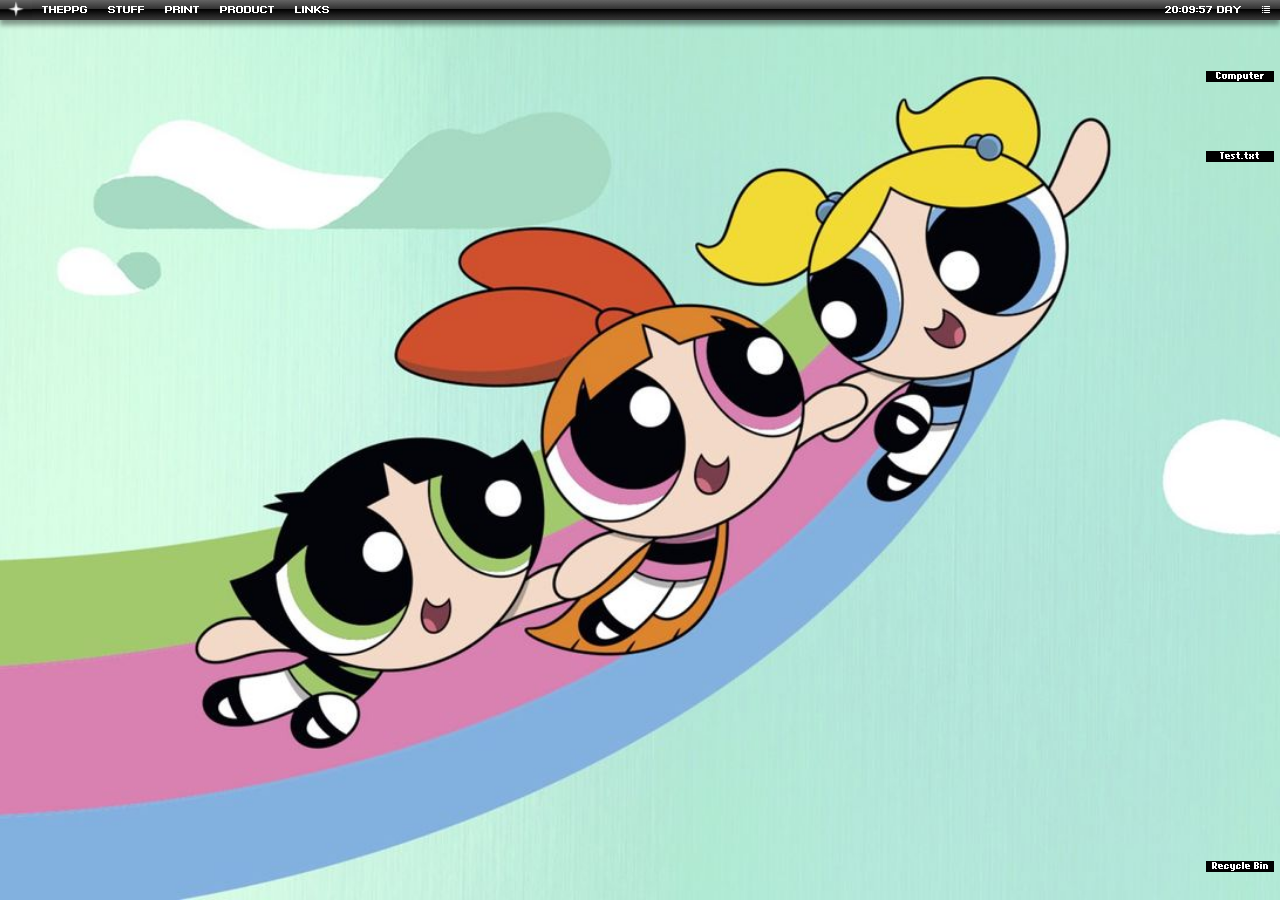
<file: index.html>
<!DOCTYPE html>
<html lang="en">

<head>
    <meta charset="UTF-8">
    <meta http-equiv="X-UA-Compatible" content="IE=edge">
    <title>Document</title>
    <link rel="stylesheet" href="dist/css/winbox.min.css" />
    <!-- <link rel="stylesheet" href="dist/css/themes/modern.min.css"> -->
    <link type="text/css" href="css/bootstrap.min.css" rel="stylesheet" />
    <link rel="stylesheet" href="system/system.css">
    <link rel="stylesheet" href="style.css">
    <script src="js/jquery-1.12.4.min.js" type="text/javascript"></script>
    <script src="js/jquery-ui-1.12.1/jquery-ui.min.js" type="text/javascript"></script>
    <script src="dist/js/winbox.min.js"></script>
    <script src="js/bootstrap.min.js" type="text/javascript"></script>


    <!-- https://medium.com/@mhdnauvalazhar/preloader-animasi-loading-pada-saat-memuat-halaman-website-35fd3b7c4440 -->
</head>

<body>
    <div class="screen-env">
        <div class="os-menubar" id="MenuBarItems">

        </div>
        <div id="desktop-screen">
            <div id="computer" class="computer icon" data-label="Computer"></div>
            <div id="test-file" class="test-file icon" data-label="Test.txt"></div>
            <div id="trash" class="trash-empty icon" data-label="Recycle Bin"></div>
        </div>
    </div>
    <div id="backstore" style="display: none">
        <div id="win_about">
            <h1>Lorem Ipsum</h1>
            <p>Lorem ipsum [...]</p>
            <p>Duis autem vel [...]</p>
            <p>Ut wisi enim [...]</p> Lorem ipsum dolor sit amet, consectetur adipiscing elit. Duis semper euismod risus quis fermentum. Donec eu arcu ut purus pulvinar tristique a vel felis. Aenean dictum pretium ex, sit amet ultricies arcu luctus vitae.
            Fusce mollis sed nisi eu aliquet. Nulla nec ultricies ante. Phasellus vehicula auctor tortor et dapibus. Proin sodales mi et laoreet rhoncus. Nunc leo lectus, molestie nec condimentum a, lobortis hendrerit leo. Phasellus at lorem tristique,
            cursus urna tristique, ultricies nunc. Quisque vulputate massa nunc, non lobortis nisl mollis id. Nulla tristique nunc in velit ultrices, vel dignissim dui posuere. Aenean venenatis pharetra massa, a cursus sem tempus eu. Curabitur tempor
            massa eu leo dignissim scelerisque. Pellentesque habitant morbi tristique senectus et netus et malesuada fames ac turpis egestas. Praesent at risus tempus, lacinia velit at, tempor arcu. Praesent iaculis id libero vel euismod. Aliquam erat
            volutpat. Etiam viverra vulputate ex vitae faucibus. Morbi finibus, diam a luctus imperdiet, dui massa scelerisque ante, vel auctor lorem ante ut lacus. Integer lobortis ipsum magna, non luctus diam pharetra ut. Sed ut vulputate lorem, quis
            euismod dolor. Quisque faucibus tempor tellus, eu pharetra turpis laoreet non. Ut a tincidunt eros. Mauris vitae vestibulum erat, vel imperdiet enim. Aenean suscipit ultricies erat eu vulputate. In vel euismod sem, eget vestibulum ligula.
            Aliquam aliquam a dui non hendrerit. Praesent vitae nisi eget nisi ultrices suscipit. Sed varius tincidunt metus, at efficitur est ultrices sed. Vivamus at lectus sed tellus convallis tincidunt. Nam in est ac urna lobortis suscipit. Integer
            augue lorem, mollis a neque eu, lobortis tempor augue. Maecenas risus sem, tincidunt non pharetra non, sollicitudin id ante. Fusce id sapien in tellus accumsan interdum vestibulum ut augue. Ut luctus vestibulum magna malesuada euismod. Nam
            facilisis purus purus, vitae dignissim odio fringilla a. Mauris sollicitudin hendrerit lectus nec fringilla. Donec vestibulum enim ex. Suspendisse potenti. Phasellus euismod molestie ligula eget interdum. Maecenas quam nulla, congue id arcu
            eget, congue efficitur lectus. Quisque orci lectus, vulputate quis velit vitae, eleifend dapibus orci. Sed sed tristique neque, sit amet porta enim. Donec pulvinar lacus urna, vel cursus nibh auctor ac. Quisque egestas lorem vitae pulvinar
            lobortis. Aenean egestas risus nec elit aliquet, sit amet scelerisque sem convallis. Aliquam non fringilla purus. Orci varius natoque penatibus et magnis dis parturient montes, nascetur ridiculus mus. Suspendisse enim ipsum, vehicula sed blandit
            a, ullamcorper sit amet magna. Suspendisse congue accumsan ornare. Aliquam elit lorem, consectetur eget tellus laoreet, accumsan placerat erat. Nulla tempus lorem id justo mollis placerat. Praesent varius ligula imperdiet eros vestibulum volutpat.
            Nunc tristique magna nec tortor blandit lacinia. Praesent fringilla mollis nisi nec commodo. Class aptent taciti sociosqu ad litora torquent per conubia nostra, per inceptos himenaeos. Phasellus tempor est at est commodo, sit amet vehicula
            tellus ultrices. Proin lobortis posuere justo, nec iaculis erat rutrum ut. Pellentesque vestibulum ligula ipsum. Etiam blandit ornare libero vel varius.

        </div>

        <div id="win_help">
            <ol>
                <li>Double click to open the desktop icons</li>
                <li>Drag icons</li>
                <li>Menus at the top have system information, applications and featured work</li>
                <li>Drag and pick up the Blossom, Bubbles, or Buttercup</li>
                <li>Double click Powerpuf Girls for "release"</li>
            </ol> Don't be afraid to click around! </div>
        <div id="win_credits" style="padding:2px">
            <p><a href="https://nextapps-de.github.io/winbox/">Winbox.js</a></p>
            <p><a href="https://www.script-tutorials.com/click-action-css3-dropdown-menu-with-jquery/">Menu Bar</a></p>
            <p><a href="https://jquery.com/">jQuery</a></p>
            <p><a href="https://ruffle.rs/">Ruffle</a></p>
        </div>
    </div>
    <script src="desktop.js"></script>
    <script type="text/javascript" src="system.js"></script>
    <script>
    </script>
</body>

</html>
</file>
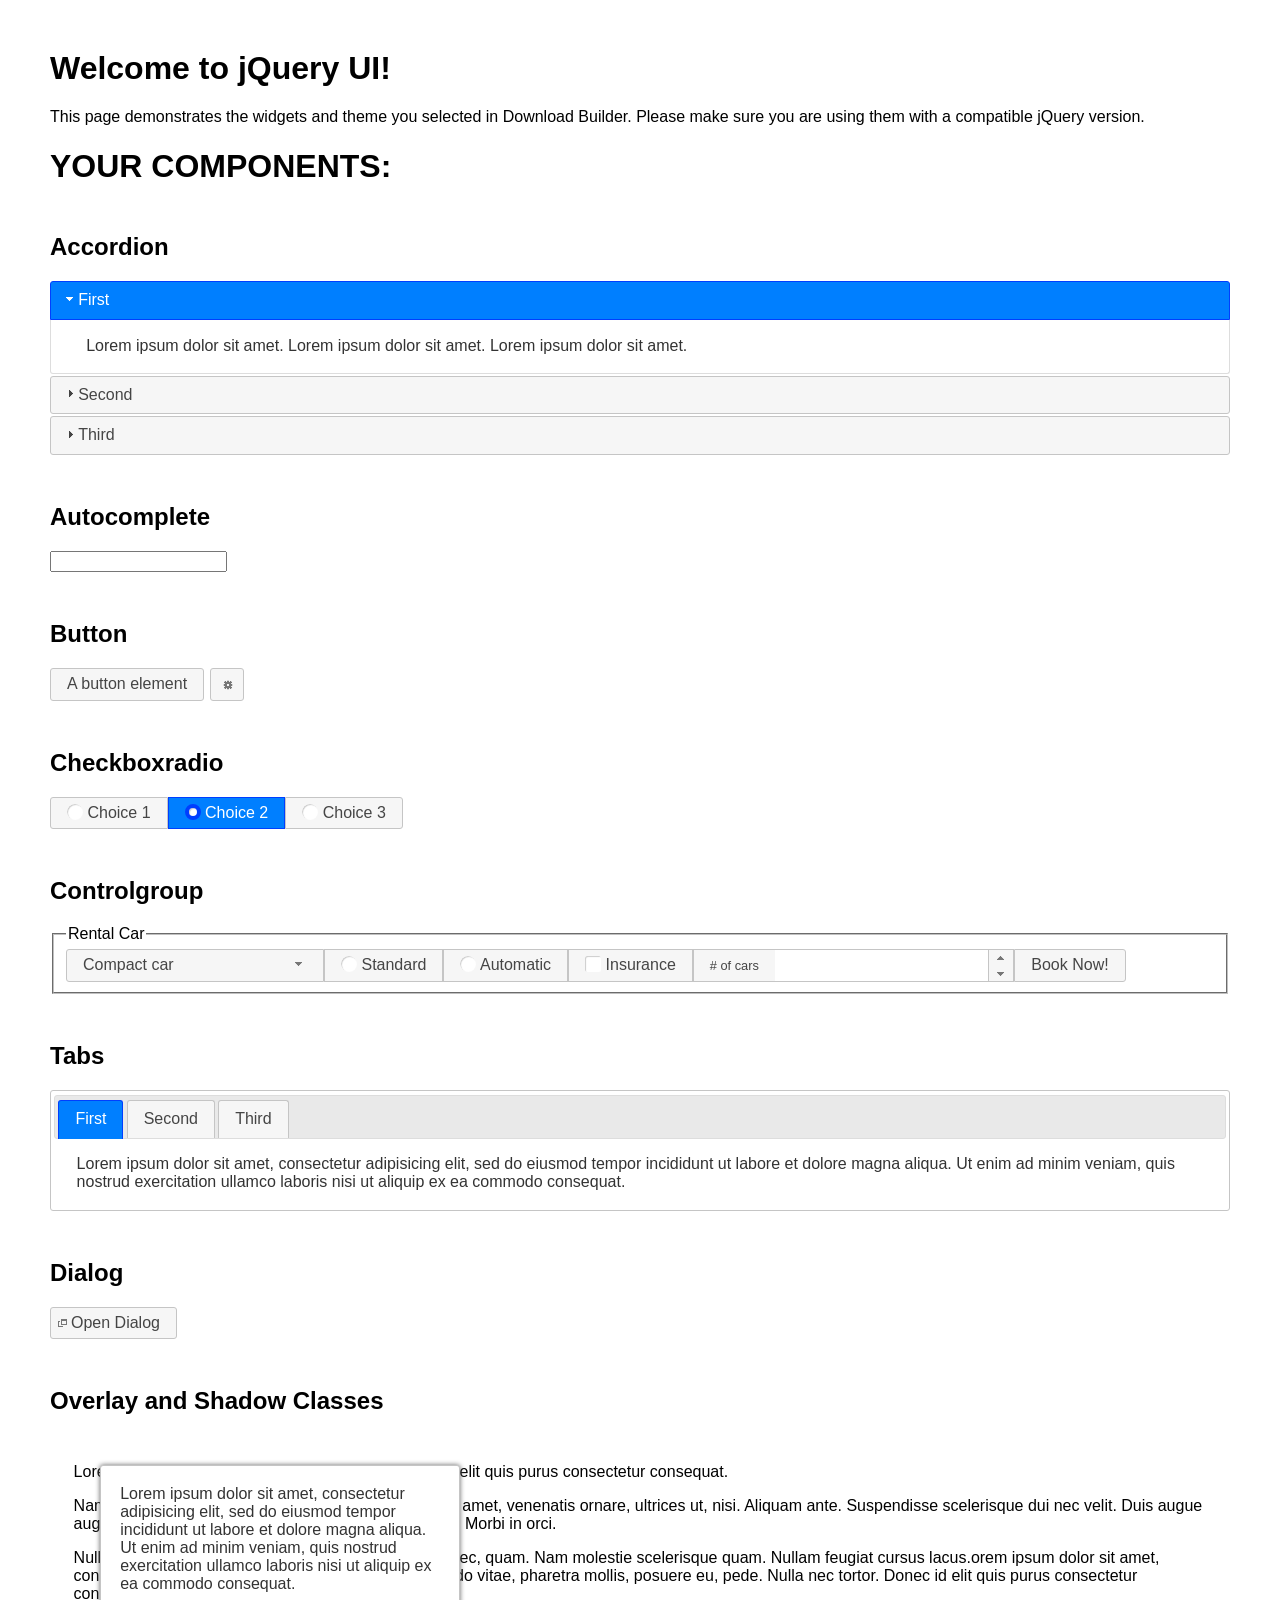
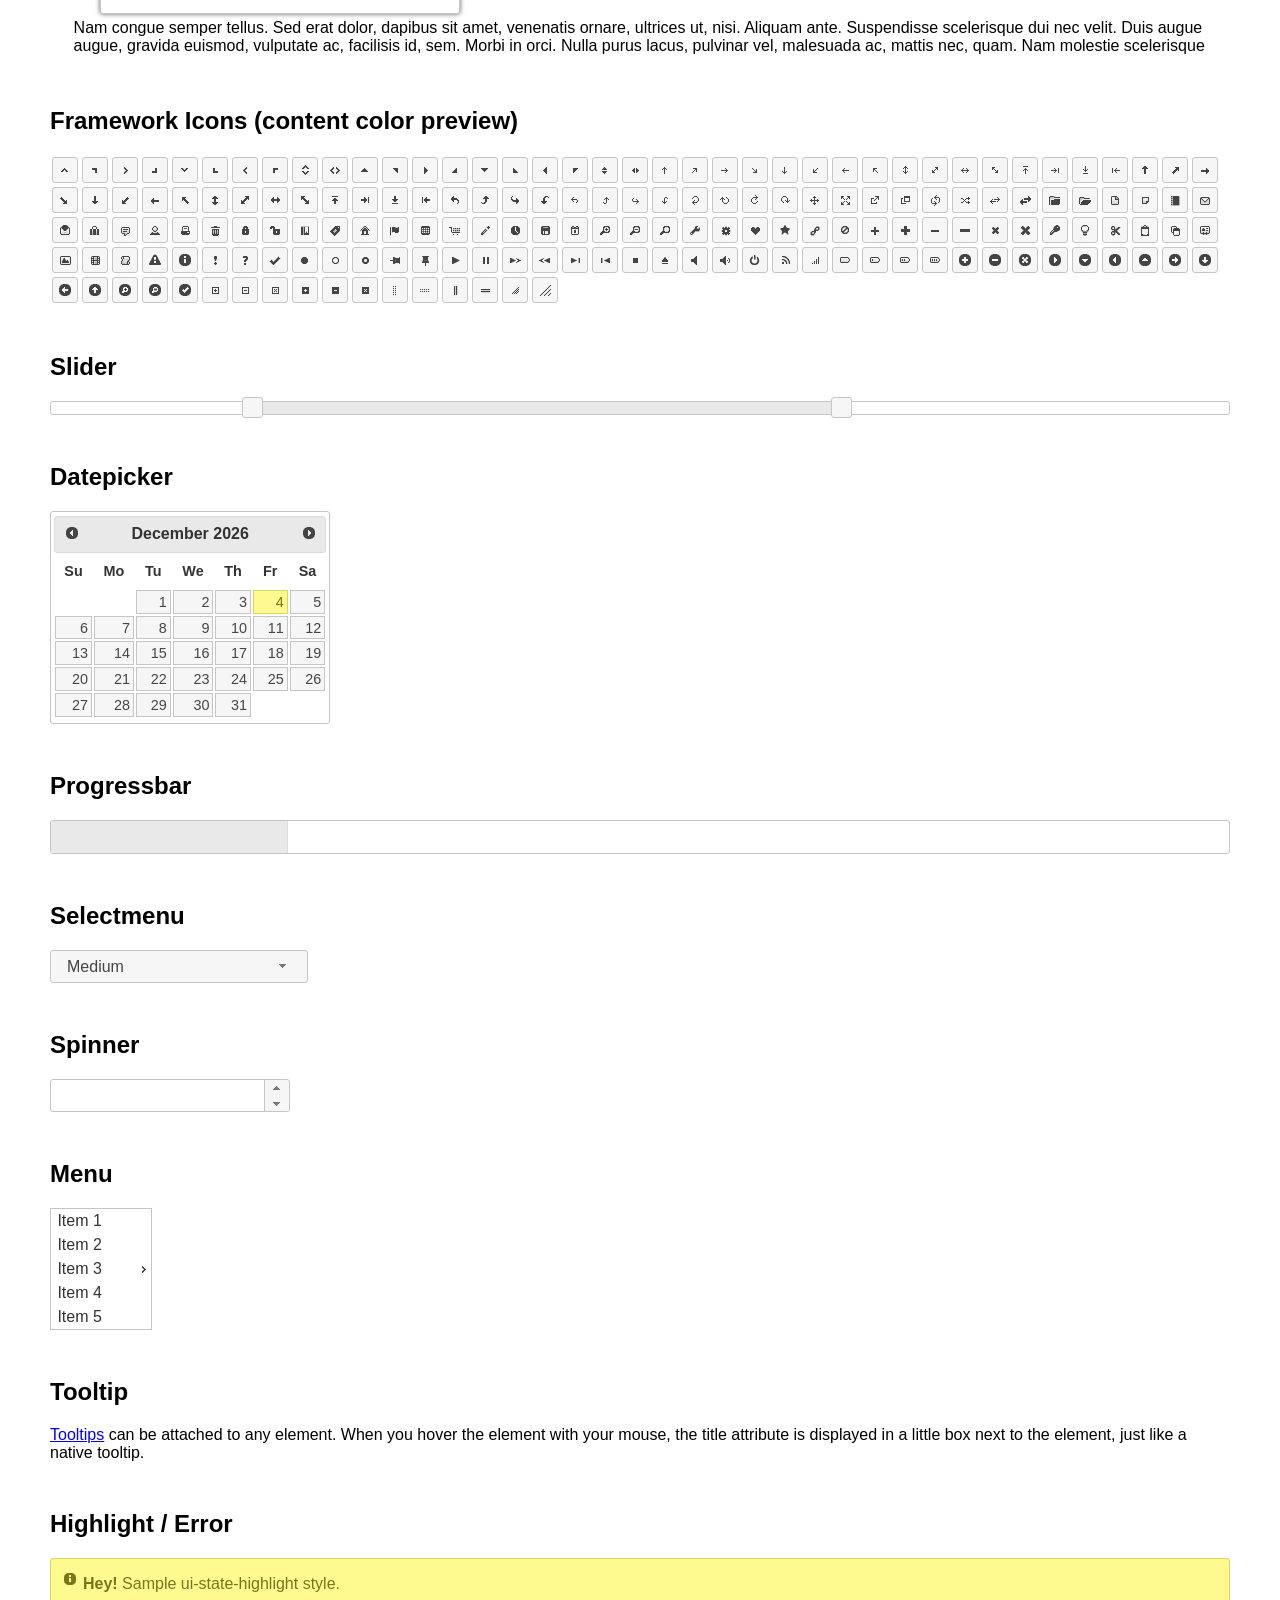
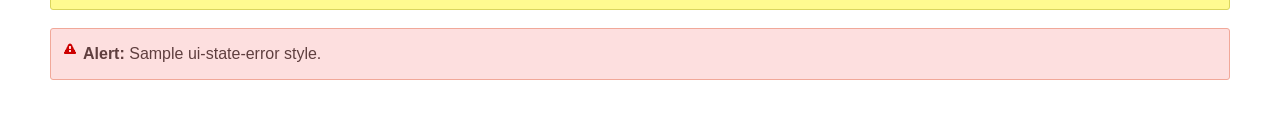
<file: js/jquery-ui-1.12.1/index.html>
<!doctype html>
<html lang="us">
<head>
	<meta charset="utf-8">
	<title>jQuery UI Example Page</title>
	<link href="jquery-ui.css" rel="stylesheet">
	<style>
	body{
		font-family: "Trebuchet MS", sans-serif;
		margin: 50px;
	}
	.demoHeaders {
		margin-top: 2em;
	}
	#dialog-link {
		padding: .4em 1em .4em 20px;
		text-decoration: none;
		position: relative;
	}
	#dialog-link span.ui-icon {
		margin: 0 5px 0 0;
		position: absolute;
		left: .2em;
		top: 50%;
		margin-top: -8px;
	}
	#icons {
		margin: 0;
		padding: 0;
	}
	#icons li {
		margin: 2px;
		position: relative;
		padding: 4px 0;
		cursor: pointer;
		float: left;
		list-style: none;
	}
	#icons span.ui-icon {
		float: left;
		margin: 0 4px;
	}
	.fakewindowcontain .ui-widget-overlay {
		position: absolute;
	}
	select {
		width: 200px;
	}
	</style>
</head>
<body>

<h1>Welcome to jQuery UI!</h1>

<div class="ui-widget">
	<p>This page demonstrates the widgets and theme you selected in Download Builder. Please make sure you are using them with a compatible jQuery version.</p>
</div>

<h1>YOUR COMPONENTS:</h1>


<!-- Accordion -->
<h2 class="demoHeaders">Accordion</h2>
<div id="accordion">
	<h3>First</h3>
	<div>Lorem ipsum dolor sit amet. Lorem ipsum dolor sit amet. Lorem ipsum dolor sit amet.</div>
	<h3>Second</h3>
	<div>Phasellus mattis tincidunt nibh.</div>
	<h3>Third</h3>
	<div>Nam dui erat, auctor a, dignissim quis.</div>
</div>



<!-- Autocomplete -->
<h2 class="demoHeaders">Autocomplete</h2>
<div>
	<input id="autocomplete" title="type &quot;a&quot;">
</div>



<!-- Button -->
<h2 class="demoHeaders">Button</h2>
<button id="button">A button element</button>
<button id="button-icon">An icon-only button</button>



<!-- Checkboxradio -->
<h2 class="demoHeaders">Checkboxradio</h2>
<form style="margin-top: 1em;">
	<div id="radioset">
		<input type="radio" id="radio1" name="radio"><label for="radio1">Choice 1</label>
		<input type="radio" id="radio2" name="radio" checked="checked"><label for="radio2">Choice 2</label>
		<input type="radio" id="radio3" name="radio"><label for="radio3">Choice 3</label>
	</div>
</form>



<!-- Controlgroup -->
<h2 class="demoHeaders">Controlgroup</h2>
<fieldset>
	<legend>Rental Car</legend>
	<div id="controlgroup">
		<select id="car-type">
			<option>Compact car</option>
			<option>Midsize car</option>
			<option>Full size car</option>
			<option>SUV</option>
			<option>Luxury</option>
			<option>Truck</option>
			<option>Van</option>
		</select>
		<label for="transmission-standard">Standard</label>
		<input type="radio" name="transmission" id="transmission-standard">
		<label for="transmission-automatic">Automatic</label>
		<input type="radio" name="transmission" id="transmission-automatic">
		<label for="insurance">Insurance</label>
		<input type="checkbox" name="insurance" id="insurance">
		<label for="horizontal-spinner" class="ui-controlgroup-label"># of cars</label>
		<input id="horizontal-spinner" class="ui-spinner-input">
		<button>Book Now!</button>
	</div>
</fieldset>



<!-- Tabs -->
<h2 class="demoHeaders">Tabs</h2>
<div id="tabs">
	<ul>
		<li><a href="#tabs-1">First</a></li>
		<li><a href="#tabs-2">Second</a></li>
		<li><a href="#tabs-3">Third</a></li>
	</ul>
	<div id="tabs-1">Lorem ipsum dolor sit amet, consectetur adipisicing elit, sed do eiusmod tempor incididunt ut labore et dolore magna aliqua. Ut enim ad minim veniam, quis nostrud exercitation ullamco laboris nisi ut aliquip ex ea commodo consequat.</div>
	<div id="tabs-2">Phasellus mattis tincidunt nibh. Cras orci urna, blandit id, pretium vel, aliquet ornare, felis. Maecenas scelerisque sem non nisl. Fusce sed lorem in enim dictum bibendum.</div>
	<div id="tabs-3">Nam dui erat, auctor a, dignissim quis, sollicitudin eu, felis. Pellentesque nisi urna, interdum eget, sagittis et, consequat vestibulum, lacus. Mauris porttitor ullamcorper augue.</div>
</div>



<h2 class="demoHeaders">Dialog</h2>
<p>
	<button id="dialog-link" class="ui-button ui-corner-all ui-widget">
		<span class="ui-icon ui-icon-newwin"></span>Open Dialog
	</button>
</p>

<h2 class="demoHeaders">Overlay and Shadow Classes</h2>
<div style="position: relative; width: 96%; height: 200px; padding:1% 2%; overflow:hidden;" class="fakewindowcontain">
	<p>Lorem ipsum dolor sit amet,  Nulla nec tortor. Donec id elit quis purus consectetur consequat. </p><p>Nam congue semper tellus. Sed erat dolor, dapibus sit amet, venenatis ornare, ultrices ut, nisi. Aliquam ante. Suspendisse scelerisque dui nec velit. Duis augue augue, gravida euismod, vulputate ac, facilisis id, sem. Morbi in orci. </p><p>Nulla purus lacus, pulvinar vel, malesuada ac, mattis nec, quam. Nam molestie scelerisque quam. Nullam feugiat cursus lacus.orem ipsum dolor sit amet, consectetur adipiscing elit. Donec libero risus, commodo vitae, pharetra mollis, posuere eu, pede. Nulla nec tortor. Donec id elit quis purus consectetur consequat. </p><p>Nam congue semper tellus. Sed erat dolor, dapibus sit amet, venenatis ornare, ultrices ut, nisi. Aliquam ante. Suspendisse scelerisque dui nec velit. Duis augue augue, gravida euismod, vulputate ac, facilisis id, sem. Morbi in orci. Nulla purus lacus, pulvinar vel, malesuada ac, mattis nec, quam. Nam molestie scelerisque quam. </p><p>Nullam feugiat cursus lacus.orem ipsum dolor sit amet, consectetur adipiscing elit. Donec libero risus, commodo vitae, pharetra mollis, posuere eu, pede. Nulla nec tortor. Donec id elit quis purus consectetur consequat. Nam congue semper tellus. Sed erat dolor, dapibus sit amet, venenatis ornare, ultrices ut, nisi. Aliquam ante. </p><p>Suspendisse scelerisque dui nec velit. Duis augue augue, gravida euismod, vulputate ac, facilisis id, sem. Morbi in orci. Nulla purus lacus, pulvinar vel, malesuada ac, mattis nec, quam. Nam molestie scelerisque quam. Nullam feugiat cursus lacus.orem ipsum dolor sit amet, consectetur adipiscing elit. Donec libero risus, commodo vitae, pharetra mollis, posuere eu, pede. Nulla nec tortor. Donec id elit quis purus consectetur consequat. Nam congue semper tellus. Sed erat dolor, dapibus sit amet, venenatis ornare, ultrices ut, nisi. </p>

	<!-- ui-dialog -->
	<div class="ui-widget-overlay ui-front"></div>
	<div style="position: absolute; width: 320px; left: 50px; top: 30px; padding: 1.2em" class="ui-widget ui-front ui-widget-content ui-corner-all ui-widget-shadow">
		Lorem ipsum dolor sit amet, consectetur adipisicing elit, sed do eiusmod tempor incididunt ut labore et dolore magna aliqua. Ut enim ad minim veniam, quis nostrud exercitation ullamco laboris nisi ut aliquip ex ea commodo consequat.
	</div>

</div>

<!-- ui-dialog -->
<div id="dialog" title="Dialog Title">
	<p>Lorem ipsum dolor sit amet, consectetur adipisicing elit, sed do eiusmod tempor incididunt ut labore et dolore magna aliqua. Ut enim ad minim veniam, quis nostrud exercitation ullamco laboris nisi ut aliquip ex ea commodo consequat.</p>
</div>



<h2 class="demoHeaders">Framework Icons (content color preview)</h2>
<ul id="icons" class="ui-widget ui-helper-clearfix">
	<li class="ui-state-default ui-corner-all" title=".ui-icon-caret-1-n"><span class="ui-icon ui-icon-caret-1-n"></span></li>
	<li class="ui-state-default ui-corner-all" title=".ui-icon-caret-1-ne"><span class="ui-icon ui-icon-caret-1-ne"></span></li>
	<li class="ui-state-default ui-corner-all" title=".ui-icon-caret-1-e"><span class="ui-icon ui-icon-caret-1-e"></span></li>
	<li class="ui-state-default ui-corner-all" title=".ui-icon-caret-1-se"><span class="ui-icon ui-icon-caret-1-se"></span></li>
	<li class="ui-state-default ui-corner-all" title=".ui-icon-caret-1-s"><span class="ui-icon ui-icon-caret-1-s"></span></li>
	<li class="ui-state-default ui-corner-all" title=".ui-icon-caret-1-sw"><span class="ui-icon ui-icon-caret-1-sw"></span></li>
	<li class="ui-state-default ui-corner-all" title=".ui-icon-caret-1-w"><span class="ui-icon ui-icon-caret-1-w"></span></li>
	<li class="ui-state-default ui-corner-all" title=".ui-icon-caret-1-nw"><span class="ui-icon ui-icon-caret-1-nw"></span></li>
	<li class="ui-state-default ui-corner-all" title=".ui-icon-caret-2-n-s"><span class="ui-icon ui-icon-caret-2-n-s"></span></li>
	<li class="ui-state-default ui-corner-all" title=".ui-icon-caret-2-e-w"><span class="ui-icon ui-icon-caret-2-e-w"></span></li>
	<li class="ui-state-default ui-corner-all" title=".ui-icon-triangle-1-n"><span class="ui-icon ui-icon-triangle-1-n"></span></li>
	<li class="ui-state-default ui-corner-all" title=".ui-icon-triangle-1-ne"><span class="ui-icon ui-icon-triangle-1-ne"></span></li>
	<li class="ui-state-default ui-corner-all" title=".ui-icon-triangle-1-e"><span class="ui-icon ui-icon-triangle-1-e"></span></li>
	<li class="ui-state-default ui-corner-all" title=".ui-icon-triangle-1-se"><span class="ui-icon ui-icon-triangle-1-se"></span></li>
	<li class="ui-state-default ui-corner-all" title=".ui-icon-triangle-1-s"><span class="ui-icon ui-icon-triangle-1-s"></span></li>
	<li class="ui-state-default ui-corner-all" title=".ui-icon-triangle-1-sw"><span class="ui-icon ui-icon-triangle-1-sw"></span></li>
	<li class="ui-state-default ui-corner-all" title=".ui-icon-triangle-1-w"><span class="ui-icon ui-icon-triangle-1-w"></span></li>
	<li class="ui-state-default ui-corner-all" title=".ui-icon-triangle-1-nw"><span class="ui-icon ui-icon-triangle-1-nw"></span></li>
	<li class="ui-state-default ui-corner-all" title=".ui-icon-triangle-2-n-s"><span class="ui-icon ui-icon-triangle-2-n-s"></span></li>
	<li class="ui-state-default ui-corner-all" title=".ui-icon-triangle-2-e-w"><span class="ui-icon ui-icon-triangle-2-e-w"></span></li>
	<li class="ui-state-default ui-corner-all" title=".ui-icon-arrow-1-n"><span class="ui-icon ui-icon-arrow-1-n"></span></li>
	<li class="ui-state-default ui-corner-all" title=".ui-icon-arrow-1-ne"><span class="ui-icon ui-icon-arrow-1-ne"></span></li>
	<li class="ui-state-default ui-corner-all" title=".ui-icon-arrow-1-e"><span class="ui-icon ui-icon-arrow-1-e"></span></li>
	<li class="ui-state-default ui-corner-all" title=".ui-icon-arrow-1-se"><span class="ui-icon ui-icon-arrow-1-se"></span></li>
	<li class="ui-state-default ui-corner-all" title=".ui-icon-arrow-1-s"><span class="ui-icon ui-icon-arrow-1-s"></span></li>
	<li class="ui-state-default ui-corner-all" title=".ui-icon-arrow-1-sw"><span class="ui-icon ui-icon-arrow-1-sw"></span></li>
	<li class="ui-state-default ui-corner-all" title=".ui-icon-arrow-1-w"><span class="ui-icon ui-icon-arrow-1-w"></span></li>
	<li class="ui-state-default ui-corner-all" title=".ui-icon-arrow-1-nw"><span class="ui-icon ui-icon-arrow-1-nw"></span></li>
	<li class="ui-state-default ui-corner-all" title=".ui-icon-arrow-2-n-s"><span class="ui-icon ui-icon-arrow-2-n-s"></span></li>
	<li class="ui-state-default ui-corner-all" title=".ui-icon-arrow-2-ne-sw"><span class="ui-icon ui-icon-arrow-2-ne-sw"></span></li>
	<li class="ui-state-default ui-corner-all" title=".ui-icon-arrow-2-e-w"><span class="ui-icon ui-icon-arrow-2-e-w"></span></li>
	<li class="ui-state-default ui-corner-all" title=".ui-icon-arrow-2-se-nw"><span class="ui-icon ui-icon-arrow-2-se-nw"></span></li>
	<li class="ui-state-default ui-corner-all" title=".ui-icon-arrowstop-1-n"><span class="ui-icon ui-icon-arrowstop-1-n"></span></li>
	<li class="ui-state-default ui-corner-all" title=".ui-icon-arrowstop-1-e"><span class="ui-icon ui-icon-arrowstop-1-e"></span></li>
	<li class="ui-state-default ui-corner-all" title=".ui-icon-arrowstop-1-s"><span class="ui-icon ui-icon-arrowstop-1-s"></span></li>
	<li class="ui-state-default ui-corner-all" title=".ui-icon-arrowstop-1-w"><span class="ui-icon ui-icon-arrowstop-1-w"></span></li>
	<li class="ui-state-default ui-corner-all" title=".ui-icon-arrowthick-1-n"><span class="ui-icon ui-icon-arrowthick-1-n"></span></li>
	<li class="ui-state-default ui-corner-all" title=".ui-icon-arrowthick-1-ne"><span class="ui-icon ui-icon-arrowthick-1-ne"></span></li>
	<li class="ui-state-default ui-corner-all" title=".ui-icon-arrowthick-1-e"><span class="ui-icon ui-icon-arrowthick-1-e"></span></li>
	<li class="ui-state-default ui-corner-all" title=".ui-icon-arrowthick-1-se"><span class="ui-icon ui-icon-arrowthick-1-se"></span></li>
	<li class="ui-state-default ui-corner-all" title=".ui-icon-arrowthick-1-s"><span class="ui-icon ui-icon-arrowthick-1-s"></span></li>
	<li class="ui-state-default ui-corner-all" title=".ui-icon-arrowthick-1-sw"><span class="ui-icon ui-icon-arrowthick-1-sw"></span></li>
	<li class="ui-state-default ui-corner-all" title=".ui-icon-arrowthick-1-w"><span class="ui-icon ui-icon-arrowthick-1-w"></span></li>
	<li class="ui-state-default ui-corner-all" title=".ui-icon-arrowthick-1-nw"><span class="ui-icon ui-icon-arrowthick-1-nw"></span></li>
	<li class="ui-state-default ui-corner-all" title=".ui-icon-arrowthick-2-n-s"><span class="ui-icon ui-icon-arrowthick-2-n-s"></span></li>
	<li class="ui-state-default ui-corner-all" title=".ui-icon-arrowthick-2-ne-sw"><span class="ui-icon ui-icon-arrowthick-2-ne-sw"></span></li>
	<li class="ui-state-default ui-corner-all" title=".ui-icon-arrowthick-2-e-w"><span class="ui-icon ui-icon-arrowthick-2-e-w"></span></li>
	<li class="ui-state-default ui-corner-all" title=".ui-icon-arrowthick-2-se-nw"><span class="ui-icon ui-icon-arrowthick-2-se-nw"></span></li>
	<li class="ui-state-default ui-corner-all" title=".ui-icon-arrowthickstop-1-n"><span class="ui-icon ui-icon-arrowthickstop-1-n"></span></li>
	<li class="ui-state-default ui-corner-all" title=".ui-icon-arrowthickstop-1-e"><span class="ui-icon ui-icon-arrowthickstop-1-e"></span></li>
	<li class="ui-state-default ui-corner-all" title=".ui-icon-arrowthickstop-1-s"><span class="ui-icon ui-icon-arrowthickstop-1-s"></span></li>
	<li class="ui-state-default ui-corner-all" title=".ui-icon-arrowthickstop-1-w"><span class="ui-icon ui-icon-arrowthickstop-1-w"></span></li>
	<li class="ui-state-default ui-corner-all" title=".ui-icon-arrowreturnthick-1-w"><span class="ui-icon ui-icon-arrowreturnthick-1-w"></span></li>
	<li class="ui-state-default ui-corner-all" title=".ui-icon-arrowreturnthick-1-n"><span class="ui-icon ui-icon-arrowreturnthick-1-n"></span></li>
	<li class="ui-state-default ui-corner-all" title=".ui-icon-arrowreturnthick-1-e"><span class="ui-icon ui-icon-arrowreturnthick-1-e"></span></li>
	<li class="ui-state-default ui-corner-all" title=".ui-icon-arrowreturnthick-1-s"><span class="ui-icon ui-icon-arrowreturnthick-1-s"></span></li>
	<li class="ui-state-default ui-corner-all" title=".ui-icon-arrowreturn-1-w"><span class="ui-icon ui-icon-arrowreturn-1-w"></span></li>
	<li class="ui-state-default ui-corner-all" title=".ui-icon-arrowreturn-1-n"><span class="ui-icon ui-icon-arrowreturn-1-n"></span></li>
	<li class="ui-state-default ui-corner-all" title=".ui-icon-arrowreturn-1-e"><span class="ui-icon ui-icon-arrowreturn-1-e"></span></li>
	<li class="ui-state-default ui-corner-all" title=".ui-icon-arrowreturn-1-s"><span class="ui-icon ui-icon-arrowreturn-1-s"></span></li>
	<li class="ui-state-default ui-corner-all" title=".ui-icon-arrowrefresh-1-w"><span class="ui-icon ui-icon-arrowrefresh-1-w"></span></li>
	<li class="ui-state-default ui-corner-all" title=".ui-icon-arrowrefresh-1-n"><span class="ui-icon ui-icon-arrowrefresh-1-n"></span></li>
	<li class="ui-state-default ui-corner-all" title=".ui-icon-arrowrefresh-1-e"><span class="ui-icon ui-icon-arrowrefresh-1-e"></span></li>
	<li class="ui-state-default ui-corner-all" title=".ui-icon-arrowrefresh-1-s"><span class="ui-icon ui-icon-arrowrefresh-1-s"></span></li>
	<li class="ui-state-default ui-corner-all" title=".ui-icon-arrow-4"><span class="ui-icon ui-icon-arrow-4"></span></li>
	<li class="ui-state-default ui-corner-all" title=".ui-icon-arrow-4-diag"><span class="ui-icon ui-icon-arrow-4-diag"></span></li>
	<li class="ui-state-default ui-corner-all" title=".ui-icon-extlink"><span class="ui-icon ui-icon-extlink"></span></li>
	<li class="ui-state-default ui-corner-all" title=".ui-icon-newwin"><span class="ui-icon ui-icon-newwin"></span></li>
	<li class="ui-state-default ui-corner-all" title=".ui-icon-refresh"><span class="ui-icon ui-icon-refresh"></span></li>
	<li class="ui-state-default ui-corner-all" title=".ui-icon-shuffle"><span class="ui-icon ui-icon-shuffle"></span></li>
	<li class="ui-state-default ui-corner-all" title=".ui-icon-transfer-e-w"><span class="ui-icon ui-icon-transfer-e-w"></span></li>
	<li class="ui-state-default ui-corner-all" title=".ui-icon-transferthick-e-w"><span class="ui-icon ui-icon-transferthick-e-w"></span></li>
	<li class="ui-state-default ui-corner-all" title=".ui-icon-folder-collapsed"><span class="ui-icon ui-icon-folder-collapsed"></span></li>
	<li class="ui-state-default ui-corner-all" title=".ui-icon-folder-open"><span class="ui-icon ui-icon-folder-open"></span></li>
	<li class="ui-state-default ui-corner-all" title=".ui-icon-document"><span class="ui-icon ui-icon-document"></span></li>
	<li class="ui-state-default ui-corner-all" title=".ui-icon-document-b"><span class="ui-icon ui-icon-document-b"></span></li>
	<li class="ui-state-default ui-corner-all" title=".ui-icon-note"><span class="ui-icon ui-icon-note"></span></li>
	<li class="ui-state-default ui-corner-all" title=".ui-icon-mail-closed"><span class="ui-icon ui-icon-mail-closed"></span></li>
	<li class="ui-state-default ui-corner-all" title=".ui-icon-mail-open"><span class="ui-icon ui-icon-mail-open"></span></li>
	<li class="ui-state-default ui-corner-all" title=".ui-icon-suitcase"><span class="ui-icon ui-icon-suitcase"></span></li>
	<li class="ui-state-default ui-corner-all" title=".ui-icon-comment"><span class="ui-icon ui-icon-comment"></span></li>
	<li class="ui-state-default ui-corner-all" title=".ui-icon-person"><span class="ui-icon ui-icon-person"></span></li>
	<li class="ui-state-default ui-corner-all" title=".ui-icon-print"><span class="ui-icon ui-icon-print"></span></li>
	<li class="ui-state-default ui-corner-all" title=".ui-icon-trash"><span class="ui-icon ui-icon-trash"></span></li>
	<li class="ui-state-default ui-corner-all" title=".ui-icon-locked"><span class="ui-icon ui-icon-locked"></span></li>
	<li class="ui-state-default ui-corner-all" title=".ui-icon-unlocked"><span class="ui-icon ui-icon-unlocked"></span></li>
	<li class="ui-state-default ui-corner-all" title=".ui-icon-bookmark"><span class="ui-icon ui-icon-bookmark"></span></li>
	<li class="ui-state-default ui-corner-all" title=".ui-icon-tag"><span class="ui-icon ui-icon-tag"></span></li>
	<li class="ui-state-default ui-corner-all" title=".ui-icon-home"><span class="ui-icon ui-icon-home"></span></li>
	<li class="ui-state-default ui-corner-all" title=".ui-icon-flag"><span class="ui-icon ui-icon-flag"></span></li>
	<li class="ui-state-default ui-corner-all" title=".ui-icon-calculator"><span class="ui-icon ui-icon-calculator"></span></li>
	<li class="ui-state-default ui-corner-all" title=".ui-icon-cart"><span class="ui-icon ui-icon-cart"></span></li>
	<li class="ui-state-default ui-corner-all" title=".ui-icon-pencil"><span class="ui-icon ui-icon-pencil"></span></li>
	<li class="ui-state-default ui-corner-all" title=".ui-icon-clock"><span class="ui-icon ui-icon-clock"></span></li>
	<li class="ui-state-default ui-corner-all" title=".ui-icon-disk"><span class="ui-icon ui-icon-disk"></span></li>
	<li class="ui-state-default ui-corner-all" title=".ui-icon-calendar"><span class="ui-icon ui-icon-calendar"></span></li>
	<li class="ui-state-default ui-corner-all" title=".ui-icon-zoomin"><span class="ui-icon ui-icon-zoomin"></span></li>
	<li class="ui-state-default ui-corner-all" title=".ui-icon-zoomout"><span class="ui-icon ui-icon-zoomout"></span></li>
	<li class="ui-state-default ui-corner-all" title=".ui-icon-search"><span class="ui-icon ui-icon-search"></span></li>
	<li class="ui-state-default ui-corner-all" title=".ui-icon-wrench"><span class="ui-icon ui-icon-wrench"></span></li>
	<li class="ui-state-default ui-corner-all" title=".ui-icon-gear"><span class="ui-icon ui-icon-gear"></span></li>
	<li class="ui-state-default ui-corner-all" title=".ui-icon-heart"><span class="ui-icon ui-icon-heart"></span></li>
	<li class="ui-state-default ui-corner-all" title=".ui-icon-star"><span class="ui-icon ui-icon-star"></span></li>
	<li class="ui-state-default ui-corner-all" title=".ui-icon-link"><span class="ui-icon ui-icon-link"></span></li>
	<li class="ui-state-default ui-corner-all" title=".ui-icon-cancel"><span class="ui-icon ui-icon-cancel"></span></li>
	<li class="ui-state-default ui-corner-all" title=".ui-icon-plus"><span class="ui-icon ui-icon-plus"></span></li>
	<li class="ui-state-default ui-corner-all" title=".ui-icon-plusthick"><span class="ui-icon ui-icon-plusthick"></span></li>
	<li class="ui-state-default ui-corner-all" title=".ui-icon-minus"><span class="ui-icon ui-icon-minus"></span></li>
	<li class="ui-state-default ui-corner-all" title=".ui-icon-minusthick"><span class="ui-icon ui-icon-minusthick"></span></li>
	<li class="ui-state-default ui-corner-all" title=".ui-icon-close"><span class="ui-icon ui-icon-close"></span></li>
	<li class="ui-state-default ui-corner-all" title=".ui-icon-closethick"><span class="ui-icon ui-icon-closethick"></span></li>
	<li class="ui-state-default ui-corner-all" title=".ui-icon-key"><span class="ui-icon ui-icon-key"></span></li>
	<li class="ui-state-default ui-corner-all" title=".ui-icon-lightbulb"><span class="ui-icon ui-icon-lightbulb"></span></li>
	<li class="ui-state-default ui-corner-all" title=".ui-icon-scissors"><span class="ui-icon ui-icon-scissors"></span></li>
	<li class="ui-state-default ui-corner-all" title=".ui-icon-clipboard"><span class="ui-icon ui-icon-clipboard"></span></li>
	<li class="ui-state-default ui-corner-all" title=".ui-icon-copy"><span class="ui-icon ui-icon-copy"></span></li>
	<li class="ui-state-default ui-corner-all" title=".ui-icon-contact"><span class="ui-icon ui-icon-contact"></span></li>
	<li class="ui-state-default ui-corner-all" title=".ui-icon-image"><span class="ui-icon ui-icon-image"></span></li>
	<li class="ui-state-default ui-corner-all" title=".ui-icon-video"><span class="ui-icon ui-icon-video"></span></li>
	<li class="ui-state-default ui-corner-all" title=".ui-icon-script"><span class="ui-icon ui-icon-script"></span></li>
	<li class="ui-state-default ui-corner-all" title=".ui-icon-alert"><span class="ui-icon ui-icon-alert"></span></li>
	<li class="ui-state-default ui-corner-all" title=".ui-icon-info"><span class="ui-icon ui-icon-info"></span></li>
	<li class="ui-state-default ui-corner-all" title=".ui-icon-notice"><span class="ui-icon ui-icon-notice"></span></li>
	<li class="ui-state-default ui-corner-all" title=".ui-icon-help"><span class="ui-icon ui-icon-help"></span></li>
	<li class="ui-state-default ui-corner-all" title=".ui-icon-check"><span class="ui-icon ui-icon-check"></span></li>
	<li class="ui-state-default ui-corner-all" title=".ui-icon-bullet"><span class="ui-icon ui-icon-bullet"></span></li>
	<li class="ui-state-default ui-corner-all" title=".ui-icon-radio-off"><span class="ui-icon ui-icon-radio-off"></span></li>
	<li class="ui-state-default ui-corner-all" title=".ui-icon-radio-on"><span class="ui-icon ui-icon-radio-on"></span></li>
	<li class="ui-state-default ui-corner-all" title=".ui-icon-pin-w"><span class="ui-icon ui-icon-pin-w"></span></li>
	<li class="ui-state-default ui-corner-all" title=".ui-icon-pin-s"><span class="ui-icon ui-icon-pin-s"></span></li>
	<li class="ui-state-default ui-corner-all" title=".ui-icon-play"><span class="ui-icon ui-icon-play"></span></li>
	<li class="ui-state-default ui-corner-all" title=".ui-icon-pause"><span class="ui-icon ui-icon-pause"></span></li>
	<li class="ui-state-default ui-corner-all" title=".ui-icon-seek-next"><span class="ui-icon ui-icon-seek-next"></span></li>
	<li class="ui-state-default ui-corner-all" title=".ui-icon-seek-prev"><span class="ui-icon ui-icon-seek-prev"></span></li>
	<li class="ui-state-default ui-corner-all" title=".ui-icon-seek-end"><span class="ui-icon ui-icon-seek-end"></span></li>
	<li class="ui-state-default ui-corner-all" title=".ui-icon-seek-first"><span class="ui-icon ui-icon-seek-first"></span></li>
	<li class="ui-state-default ui-corner-all" title=".ui-icon-stop"><span class="ui-icon ui-icon-stop"></span></li>
	<li class="ui-state-default ui-corner-all" title=".ui-icon-eject"><span class="ui-icon ui-icon-eject"></span></li>
	<li class="ui-state-default ui-corner-all" title=".ui-icon-volume-off"><span class="ui-icon ui-icon-volume-off"></span></li>
	<li class="ui-state-default ui-corner-all" title=".ui-icon-volume-on"><span class="ui-icon ui-icon-volume-on"></span></li>
	<li class="ui-state-default ui-corner-all" title=".ui-icon-power"><span class="ui-icon ui-icon-power"></span></li>
	<li class="ui-state-default ui-corner-all" title=".ui-icon-signal-diag"><span class="ui-icon ui-icon-signal-diag"></span></li>
	<li class="ui-state-default ui-corner-all" title=".ui-icon-signal"><span class="ui-icon ui-icon-signal"></span></li>
	<li class="ui-state-default ui-corner-all" title=".ui-icon-battery-0"><span class="ui-icon ui-icon-battery-0"></span></li>
	<li class="ui-state-default ui-corner-all" title=".ui-icon-battery-1"><span class="ui-icon ui-icon-battery-1"></span></li>
	<li class="ui-state-default ui-corner-all" title=".ui-icon-battery-2"><span class="ui-icon ui-icon-battery-2"></span></li>
	<li class="ui-state-default ui-corner-all" title=".ui-icon-battery-3"><span class="ui-icon ui-icon-battery-3"></span></li>
	<li class="ui-state-default ui-corner-all" title=".ui-icon-circle-plus"><span class="ui-icon ui-icon-circle-plus"></span></li>
	<li class="ui-state-default ui-corner-all" title=".ui-icon-circle-minus"><span class="ui-icon ui-icon-circle-minus"></span></li>
	<li class="ui-state-default ui-corner-all" title=".ui-icon-circle-close"><span class="ui-icon ui-icon-circle-close"></span></li>
	<li class="ui-state-default ui-corner-all" title=".ui-icon-circle-triangle-e"><span class="ui-icon ui-icon-circle-triangle-e"></span></li>
	<li class="ui-state-default ui-corner-all" title=".ui-icon-circle-triangle-s"><span class="ui-icon ui-icon-circle-triangle-s"></span></li>
	<li class="ui-state-default ui-corner-all" title=".ui-icon-circle-triangle-w"><span class="ui-icon ui-icon-circle-triangle-w"></span></li>
	<li class="ui-state-default ui-corner-all" title=".ui-icon-circle-triangle-n"><span class="ui-icon ui-icon-circle-triangle-n"></span></li>
	<li class="ui-state-default ui-corner-all" title=".ui-icon-circle-arrow-e"><span class="ui-icon ui-icon-circle-arrow-e"></span></li>
	<li class="ui-state-default ui-corner-all" title=".ui-icon-circle-arrow-s"><span class="ui-icon ui-icon-circle-arrow-s"></span></li>
	<li class="ui-state-default ui-corner-all" title=".ui-icon-circle-arrow-w"><span class="ui-icon ui-icon-circle-arrow-w"></span></li>
	<li class="ui-state-default ui-corner-all" title=".ui-icon-circle-arrow-n"><span class="ui-icon ui-icon-circle-arrow-n"></span></li>
	<li class="ui-state-default ui-corner-all" title=".ui-icon-circle-zoomin"><span class="ui-icon ui-icon-circle-zoomin"></span></li>
	<li class="ui-state-default ui-corner-all" title=".ui-icon-circle-zoomout"><span class="ui-icon ui-icon-circle-zoomout"></span></li>
	<li class="ui-state-default ui-corner-all" title=".ui-icon-circle-check"><span class="ui-icon ui-icon-circle-check"></span></li>
	<li class="ui-state-default ui-corner-all" title=".ui-icon-circlesmall-plus"><span class="ui-icon ui-icon-circlesmall-plus"></span></li>
	<li class="ui-state-default ui-corner-all" title=".ui-icon-circlesmall-minus"><span class="ui-icon ui-icon-circlesmall-minus"></span></li>
	<li class="ui-state-default ui-corner-all" title=".ui-icon-circlesmall-close"><span class="ui-icon ui-icon-circlesmall-close"></span></li>
	<li class="ui-state-default ui-corner-all" title=".ui-icon-squaresmall-plus"><span class="ui-icon ui-icon-squaresmall-plus"></span></li>
	<li class="ui-state-default ui-corner-all" title=".ui-icon-squaresmall-minus"><span class="ui-icon ui-icon-squaresmall-minus"></span></li>
	<li class="ui-state-default ui-corner-all" title=".ui-icon-squaresmall-close"><span class="ui-icon ui-icon-squaresmall-close"></span></li>
	<li class="ui-state-default ui-corner-all" title=".ui-icon-grip-dotted-vertical"><span class="ui-icon ui-icon-grip-dotted-vertical"></span></li>
	<li class="ui-state-default ui-corner-all" title=".ui-icon-grip-dotted-horizontal"><span class="ui-icon ui-icon-grip-dotted-horizontal"></span></li>
	<li class="ui-state-default ui-corner-all" title=".ui-icon-grip-solid-vertical"><span class="ui-icon ui-icon-grip-solid-vertical"></span></li>
	<li class="ui-state-default ui-corner-all" title=".ui-icon-grip-solid-horizontal"><span class="ui-icon ui-icon-grip-solid-horizontal"></span></li>
	<li class="ui-state-default ui-corner-all" title=".ui-icon-gripsmall-diagonal-se"><span class="ui-icon ui-icon-gripsmall-diagonal-se"></span></li>
	<li class="ui-state-default ui-corner-all" title=".ui-icon-grip-diagonal-se"><span class="ui-icon ui-icon-grip-diagonal-se"></span></li>
</ul>


<!-- Slider -->
<h2 class="demoHeaders">Slider</h2>
<div id="slider"></div>



<!-- Datepicker -->
<h2 class="demoHeaders">Datepicker</h2>
<div id="datepicker"></div>



<!-- Progressbar -->
<h2 class="demoHeaders">Progressbar</h2>
<div id="progressbar"></div>



<!-- Progressbar -->
<h2 class="demoHeaders">Selectmenu</h2>
<select id="selectmenu">
	<option>Slower</option>
	<option>Slow</option>
	<option selected="selected">Medium</option>
	<option>Fast</option>
	<option>Faster</option>
</select>



<!-- Spinner -->
<h2 class="demoHeaders">Spinner</h2>
<input id="spinner">



<!-- Menu -->
<h2 class="demoHeaders">Menu</h2>
<ul style="width:100px;" id="menu">
	<li><div>Item 1</div></li>
	<li><div>Item 2</div></li>
	<li><div>Item 3</div>
		<ul>
			<li><div>Item 3-1</div></li>
			<li><div>Item 3-2</div></li>
			<li><div>Item 3-3</div></li>
			<li><div>Item 3-4</div></li>
			<li><div>Item 3-5</div></li>
		</ul>
	</li>
	<li><div>Item 4</div></li>
	<li><div>Item 5</div></li>
</ul>



<!-- Tooltip -->
<h2 class="demoHeaders">Tooltip</h2>
<p id="tooltip">
	<a href="#" title="That&apos;s what this widget is">Tooltips</a> can be attached to any element. When you hover
the element with your mouse, the title attribute is displayed in a little box next to the element, just like a native tooltip.
</p>


<!-- Highlight / Error -->
<h2 class="demoHeaders">Highlight / Error</h2>
<div class="ui-widget">
	<div class="ui-state-highlight ui-corner-all" style="margin-top: 20px; padding: 0 .7em;">
		<p><span class="ui-icon ui-icon-info" style="float: left; margin-right: .3em;"></span>
		<strong>Hey!</strong> Sample ui-state-highlight style.</p>
	</div>
</div>
<br>
<div class="ui-widget">
	<div class="ui-state-error ui-corner-all" style="padding: 0 .7em;">
		<p><span class="ui-icon ui-icon-alert" style="float: left; margin-right: .3em;"></span>
		<strong>Alert:</strong> Sample ui-state-error style.</p>
	</div>
</div>

<script src="external/jquery/jquery.js"></script>
<script src="jquery-ui.js"></script>
<script>

$( "#accordion" ).accordion();



var availableTags = [
	"ActionScript",
	"AppleScript",
	"Asp",
	"BASIC",
	"C",
	"C++",
	"Clojure",
	"COBOL",
	"ColdFusion",
	"Erlang",
	"Fortran",
	"Groovy",
	"Haskell",
	"Java",
	"JavaScript",
	"Lisp",
	"Perl",
	"PHP",
	"Python",
	"Ruby",
	"Scala",
	"Scheme"
];
$( "#autocomplete" ).autocomplete({
	source: availableTags
});



$( "#button" ).button();
$( "#button-icon" ).button({
	icon: "ui-icon-gear",
	showLabel: false
});



$( "#radioset" ).buttonset();



$( "#controlgroup" ).controlgroup();



$( "#tabs" ).tabs();



$( "#dialog" ).dialog({
	autoOpen: false,
	width: 400,
	buttons: [
		{
			text: "Ok",
			click: function() {
				$( this ).dialog( "close" );
			}
		},
		{
			text: "Cancel",
			click: function() {
				$( this ).dialog( "close" );
			}
		}
	]
});

// Link to open the dialog
$( "#dialog-link" ).click(function( event ) {
	$( "#dialog" ).dialog( "open" );
	event.preventDefault();
});



$( "#datepicker" ).datepicker({
	inline: true
});



$( "#slider" ).slider({
	range: true,
	values: [ 17, 67 ]
});



$( "#progressbar" ).progressbar({
	value: 20
});



$( "#spinner" ).spinner();



$( "#menu" ).menu();



$( "#tooltip" ).tooltip();



$( "#selectmenu" ).selectmenu();


// Hover states on the static widgets
$( "#dialog-link, #icons li" ).hover(
	function() {
		$( this ).addClass( "ui-state-hover" );
	},
	function() {
		$( this ).removeClass( "ui-state-hover" );
	}
);
</script>
</body>
</html>
</file>
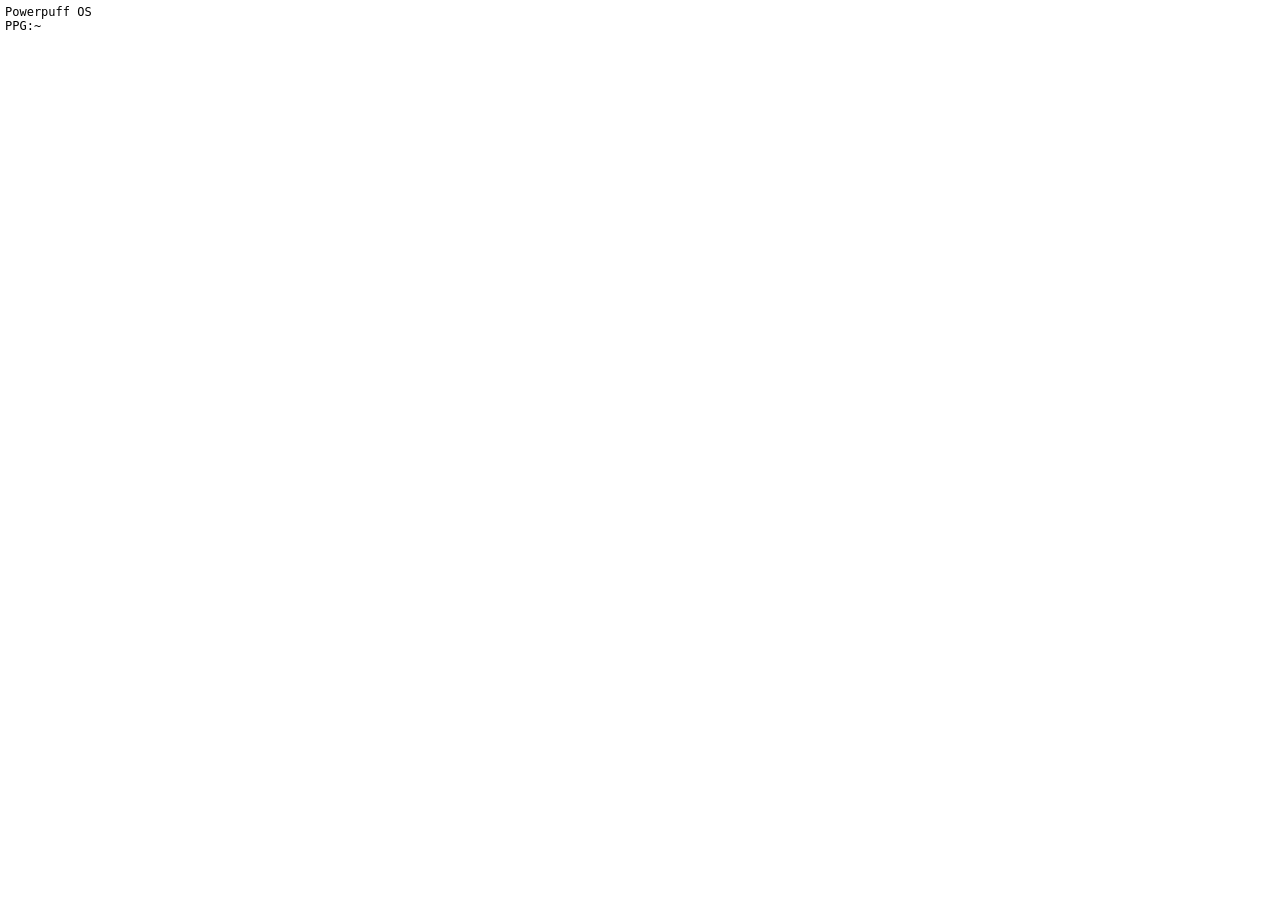
<file: system/terminal/index.html>
<!DOCTYPE HTML>
<html xmlns="http://www.w3.org/1999/xhtml">

<head>
    <script src="../../js/jquery-1.12.4.min.js"></script>
    <script src="jquery.terminal.min.js"></script>
    <script src="jquery.mousewheel-min.js"></script>
    <link href="jquery.terminal.min.css" rel="stylesheet" />
    <style>
        html,
        body {
            height: 100%;
            margin: 0;
            padding: 0;
        }
        
        .full-height {
            height: 100%;
            margin: 0;
            background: white;
            color: black;
        }
        
        .cmd span[data-text]:not(.emoji):not(.fa):not(.fas):not(.far) span {
            color: black
        }
        
        .cmd,
        .cmd div,
        .cmd span[data-text]:not(.cmd-inverted):not(.token):not(.emoji),
        .terminal,
        .terminal-output>:not(.raw) a,
        .terminal-output>:not(.raw) div,
        .terminal-output>:not(.raw) span[data-text]:not(.token):not(.inverted):not(.terminal-inverted):not(.cmd-inverted):not(.terminal-error):not(.emoji),
        .terminal.external [data-text] {
            background: white;
            color: black;
        }
        
        div#kh {
            padding: 5px;
        }
    </style>
</head>

<body>
    <div id="kh" class="full-height"></div>
    <script>
        var __EVAL = (s) => eval(`void (__EVAL = ${__EVAL}); ${s}`);

        $('#kh').terminal({
            eval: function(command1) {
                if (command1 !== '') {
                    try {
                        var result = __EVAL(command1);
                        if (result !== undefined) {
                            this.echo(new String(result));
                        }
                    } catch (e) {
                        this.error(new String(e));
                    }
                } else {
                    this.echo('');
                }
            },
            cat: function(width, height) {
                const img = $('<img src="https://placekitten.com/' +
                    width + '/' + height + '">');
                this.echo(img);
            },
            thisa: function() {
                this.echo('this uses commands');
                this.echo('eval parent.function_name()');
            },
            tunes: function() {
                parent.openPufftunes()
            },
            terminal: function() {
                this.echo('Powerpuff OS');
            },

        }, {
            greetings: 'Powerpuff OS',
            name: 'Powerpuff Girl',
            prompt: 'PPG:~ '
        });
    </script>
</body>

</html>
</file>
<file: system/system.css>
html,body{height:100%;top:0;right:0;bottom:0;left:0;margin:0;padding:0;border:0}

.screen-env{
	background-image: url();
	background-attachment: fixed;
	background-position: center;
	background-repeat: no-repeat;
	background-size: cover;
	width: 100%;
	height: 100%;
}

/* main menu styles */

.os-menubar {
    background-color: gray;
    text-align: left;
    /* width: 100%; */
    height: 20px;
    z-index: 500000000000000;
}

.os-menubar>span {
    display: inline-block;
    margin: 0 auto;
}

.os-menubar #nav {
    display: inline;
    text-align: left;
    position: relative;
    list-style-type: none;
}

.os-menubar #nav>li {
    float: left;
    padding: 0;
    position: relative;
}

.os-menubar #nav>li>a {
    color: white;
    display: block;
    padding: 0px 10px;
    position: relative;
    text-decoration: none;
    line-height: 20px;
    height: 20px;
}

.os-menubar #nav>li>a:hover {
    background-color: blue;
    color: #000
}

.os-menubar #nav>li.selected>a {
    background-color: blue;
    z-index: 2;
}

.os-menubar #nav li div div {
    background-color: #FFFFFF;
    padding: 0;
    display: none;
    font-size: 8px;
    margin: 0;
    position: absolute;
    top: 0;
    z-index: 1;
    width: 170px;
}

.os-menubar #nav li div {
    position: relative;
    z-index: 5000000000000000000000;
}

.os-menubar #nav li div div.wrp2 {
    width: 340px;
}

.os-menubar #nav .sep {
    left: 170px;
    border-left: 1px solid #E3E3E3;
    bottom: 0;
    height: auto;
    margin: 0;
    position: absolute;
    top: 0;
    width: 1px;
}

.os-menubar #nav li div ul {
    padding-left: 0;
    padding-right: 0;
    position: relative;
    width: 170px;
    float: left;
    list-style-type: none;
}

.os-menubar #nav li div ul li {
    margin: 0;
    padding: 0;
}

.os-menubar #nav li div ul li h3 {
    margin: 0 5px 4px;
    font-size: 8px;
    padding-bottom: 0;
    padding-top: 3px;
    line-height: 15px;
}

.os-menubar #nav li ul ul {
    padding: 0;
}

.os-menubar #nav li ul ul li {
    margin: 0;
    padding: 0;
}

.os-menubar #nav li ul ul li a {
    color: gray;
    display: block;
    margin-bottom: 0;
    padding: 0 10px;
    text-decoration: none;
    font-size: 8px;
    line-height: 20px;
    height: 20px;
}

.os-menubar #nav li ul ul li a:hover {
    background-color: gray;
    color: #fff;
}

.os-menubar #nav.right {
    position: absolute;
    right: 0;
    margin: 0;
}

.os-menubar #nav.right li div div {
    right: 0;
}

/*winbox*/
.winbox{transition:none}
.winbox.min{border-radius:0;-webkit-box-shadow:none;-moz-box-shadow:none;box-shadow:none}
.winbox.min .wb-close{display:none}
.winbox.min:hover{background:red}
.winbox.min .wb-title{}
.winbox.max{width:100%!important;height:calc(100% - 20px)!important}
.winbox.max .wb-header{border-radius:0}
.wb-body{margin:0;color:#000;background:#fff;top:20px;}
.wb-header,.wb-icon{height:20px}
.winbox.min .wb-header{border-radius:0;background:none}
.wb-title{font-size:8px;text-transform:none;line-height:20px;text-align:center}
.wb-icon{float:left;direction:rtl;margin-left:8px}
.wb-icon *{height:20px;width:16px;margin-right:2px}
.wb-icon :hover{opacity:1}
.wb-full {display: none;}
</file>
<file: style.css>
@font-face{font-family:"Corporate";src:url('fonts/138_FFF\ Corporate_8pt_st.ttf')}
@font-face{font-family:"Corporate";src:url('fonts/47_FFF\ Corporate\ Bold_8pt_st.ttf');font-weight:700}
@font-face{font-family:"Camera";src:url('fonts/49_FFF\ Camera_8pt_st.ttf')}
@font-face{font-family:"Camera";src:url('fonts/45_FFF\ Camera\ Bold_8pt_st.ttf');font-weight:700}

#backstore {
    font-family: "Camera";
}

.screen-env{
	background-image: url(./img/Powerpuff-Girls-Wallpaper-30.jpg);
	background-attachment: fixed;
	background-position: center;
	background-repeat: no-repeat;
	background-size: cover;
	width: 100%;
	height: 100%;
}

/* main menu styles */

.os-menubar {
    background-color: #d0e6f5;
    background: url("[data-uri]") repeat-x;
    text-align: left;
    /* width: 100%; */
    height: 20px;
    font-family: "Camera";
    font-size: 8px;
	font-weight: bold;
    -webkit-box-shadow: 0px 5px 5px 0px rgba(0, 0, 0, 0.4);
    -moz-box-shadow: 0px 5px 5px 0px rgba(0, 0, 0, 0.4);
    box-shadow: 0px 5px 5px 0px rgba(0, 0, 0, 0.4);
    z-index: 500000000000000;
}

.os-menubar>span {
    display: inline-block;
    margin: 0 auto;
}

.os-menubar #nav {
    display: inline;
    text-align: left;
    position: relative;
    list-style-type: none;
}

.os-menubar #nav>li {
    float: left;
    padding: 0;
    position: relative;
}

.os-menubar #nav>li>a {
    border: 0px solid transparent;
    color: white;
    display: block;
    padding: 0px 10px;
    position: relative;
    text-decoration: none;
    line-height: 20px;
    height: 20px;
    transition: 0.3s;
}

.os-menubar #nav>li>a:hover {
    background-color: #00bfce;
    border-color: #999;
    color: #000
}

.os-menubar #nav>li.selected>a {
    background-color: #00bfce;
    border-color: #999999 #999999 #FFFFFF;
    z-index: 2;
}

.os-menubar #nav li div div {
    background-color: #FFFFFF;
    border-bottom: 1px solid #dadec9;
    padding: 0;
    display: none;
    font-size: 8px;
    margin: 0;
    position: absolute;
    top: 0;
    z-index: 1;
    width: 170px;
    box-shadow: 0px 4px 4px 1px rgba(0, 0, 0, 0.5);
    -webkit-box-shadow: 0px 4px 4px 1px rgba(0, 0, 0, 0.5);
    -moz-box-shadow: 0px 4px 4px 1px rgba(0, 0, 0, 0.5);
}

.os-menubar #nav li div {
    position: relative;
    z-index: 5000000000000000000000;
}

.os-menubar #nav li div div.wrp2 {
    width: 340px;
}

.os-menubar #nav .sep {
    left: 170px;
    border-left: 1px solid #E3E3E3;
    bottom: 0;
    height: auto;
    margin: 0;
    position: absolute;
    top: 0;
    width: 1px;
}

.os-menubar #nav li div ul {
    padding-left: 0;
    padding-right: 0;
    position: relative;
    width: 170px;
    float: left;
    list-style-type: none;
}

.os-menubar #nav li div ul li {
    margin: 0;
    padding: 0;
}

.os-menubar #nav li div ul li h3 {
    border-bottom: 1px solid #E3E3E3;
    color: #4F4F4F;
    font-weight: bold;
    margin: 0 5px 4px;
    font-size: 8px;
    padding-bottom: 0;
    padding-top: 3px;
    line-height: 15px;
}

.os-menubar #nav li ul ul {
    padding: 0;
}

.os-menubar #nav li ul ul li {
    margin: 0;
    padding: 0;
}

.os-menubar #nav li ul ul li a {
    color: black;
    display: block;
    margin-bottom: 0;
    padding: 0 10px;
    text-decoration: none;
    font-size: 8px;
    line-height: 20px;
    height: 20px;
    transition: 0.3s;
}

.os-menubar #nav li ul ul li a:hover {
    background-color: black;
    color: #fff;
}

.os-menubar #nav.right {
    position: absolute;
    right: 0;
    margin: 0;
}

.os-menubar #nav.right li div div {
    right: 0;
}


#desktop-screen {
  position: absolute;
  top: 20px;
  right: 5px;
  bottom: 20px;
  left: 5px;
  z-index: 1;
}
#desktop-screen > .icon {
  position: absolute;
  display: block;
  width: 70px;
  height: 70px;
  background-size: 48px;
  background-repeat: no-repeat;
  background-position: top center;
  border: solid 1px transparent;
  border-radius: 2px;
  z-index: 2;
  font-family: "Corporate";
  font-weight: bold;
  color: white;
}
#desktop-screen > .icon:hover, #desktop-screen > .icon.dragging, #desktop-screen > .icon.drop-hover, #desktop-screen > .icon.clicked {
  background-color: rgba(255,255,255,.3);
  border-color:rgba(255,255,255,.3);
}
#desktop-screen > .icon:after {
  display: block;
  position: absolute;
  top: 50px;
  width: 100%;
  text-align: center;
  content: attr(data-label);
  font-size: 8px;
  background-color: black;
}
#desktop-screen > .icon.ui-draggable-dragging:hover {
  background-color: transparent;
  border: none;
}

/* Program Placements */
#desktop-screen #computer {
  top: 0;
  right: 0;
}

#desktop-screen #trash {
  bottom: 0;
  right: 0;
}

#desktop-screen #test-file {
  top: 80px;
  right: 0;
}
/*winbox*/
.winbox{background:#545454;border-radius:10px 10px 0 0;-webkit-box-shadow:0 8px 19px 1px #000;-moz-box-shadow:0 8px 19px 1px rgba(0,0,0,0.75);box-shadow:0 8px 19px 1px #000;transition:none}
.winbox.min{border-radius:0;-webkit-box-shadow:none;-moz-box-shadow:none;box-shadow:none}
.winbox.min .wb-close{display:none}
.winbox.min:hover{background:red}
.winbox.min .wb-title{padding-right:0;text-align:left;font-family:"Camera";text-shadow:none}
.winbox.max{width:100%!important;height:calc(100% - 20px)!important}
.winbox.max .wb-header{border-radius:0}
.wb-body{margin:0;color:#000;background:#fff;top:20px;border-top:1px solid #999;font-family:"Camera";font-size:8px}
.wb-header{background:linear-gradient(180deg,#656565 0%,#141414 100%);border-radius:10px 10px 0 0}
.wb-header,.wb-icon{height:20px}
.winbox.min .wb-header{border-radius:0;background:none}
.wb-title{font-size:8px;text-transform:none;line-height:20px;font-family:"Corporate";font-weight:bold;color:#fff;text-shadow:0 0 5px #000;text-align:center;padding-right:90px}
.wb-icon{float:left;direction:rtl;margin-left:8px}
.wb-icon *{height:20px;width:16px;-webkit-filter:drop-shadow(0px 2px 1px rgba(0,0,0,0.5));-moz-filter:drop-shadow(0px 2px 1px rgba(0,0,0,0.5));filter:drop-shadow(0px 2px 1px rgba(0,0,0,0.5));margin-right:2px}
.wb-icon :hover{opacity:1}
.wb-min{background-image:url(img/window/min.svg);background-size:13px;background-size:auto;background-position:center}
.wb-max{background-image:url(img/window/max.svg);background-size:13px;background-size:auto}
.wb-close{background-image:url(img/window/close.svg);background-size:12px;background-size:auto}
.wb-full {display: none;}
.wb-body::-webkit-scrollbar {
    width: 12px;
}
.wb-body::-webkit-scrollbar-track {
    background: green;
}
.wb-body::-webkit-scrollbar-track-piece {
    background: green;
}
.wb-body::-webkit-scrollbar-thumb {
    border-radius: 10px;
    background: #263040;
}
.wb-body::-webkit-scrollbar-thumb:window-inactive {
    background: #181f2a;
}
.wb-body::-webkit-scrollbar-corner {
    background: blue;
}
</file>
<file: dist/css/winbox.min.css>
@keyframes wb-fade-in{0%{opacity:0}to{opacity:.85}}.no-move:not(.min) .wb-title,.winbox.max .wb-body~div,.winbox.min .wb-body~div,.winbox.modal .wb-body~div,.winbox.modal .wb-title,body.wb-drag iframe{pointer-events:none}.winbox{position:fixed;left:0;top:0;background:#0050ff;box-shadow:0 14px 28px rgba(0,0,0,.25),0 10px 10px rgba(0,0,0,.22);transition:width .3s,height .3s,transform .3s;transition-timing-function:cubic-bezier(.3,1,.3,1);will-change:transform,width,height;contain:layout size;text-align:left;touch-action:none;min-height:35px}.wb-header,.wb-icon{height:35px}.wb-n,.wb-s{left:0;height:10px;position:absolute}.wb-body{top:35px}.wb-header,.winbox iframe{position:absolute;width:100%}.wb-header{left:0;top:0;color:#fff;overflow:hidden;z-index:1}.wb-body{position:absolute;left:0;right:0;bottom:0;overflow:auto;-webkit-overflow-scrolling:touch;overflow-scrolling:touch;will-change:contents;background:#fff;margin-top:0!important;contain:strict}.wb-title{line-height:35px;font-family:Arial,sans-serif;font-size:14px;padding-left:10px;cursor:move;white-space:nowrap;overflow:hidden;text-overflow:ellipsis}.wb-n{top:-5px;right:0;cursor:n-resize}.wb-e{position:absolute;top:0;right:-5px;bottom:0;width:10px;cursor:w-resize}.wb-s,.wb-se,.wb-sw{bottom:-5px}.wb-s{right:0;cursor:n-resize}.wb-w{position:absolute;top:0;left:-5px;bottom:0;width:10px;cursor:w-resize}.wb-ne,.wb-nw,.wb-sw{width:15px;height:15px;position:absolute}.wb-nw{top:-5px;left:-5px;cursor:nw-resize}.wb-ne,.wb-sw{cursor:ne-resize}.wb-ne{top:-5px;right:-5px}.wb-sw{left:-5px}.wb-se{position:absolute;right:-5px;width:15px;height:15px;cursor:nw-resize}.wb-icon{float:right;max-width:100%;text-align:center}.wb-icon *{display:inline-block;width:30px;height:100%;background-position:center;background-repeat:no-repeat;cursor:pointer;max-width:100%}.no-close .wb-close,.no-full .wb-full,.no-header .wb-header,.no-max .wb-max,.no-min .wb-min,.no-resize .wb-body~div,.winbox.hide,.winbox.min .wb-body>*,.winbox.min .wb-full,.winbox.min .wb-min,.winbox.modal .wb-full,.winbox.modal .wb-max,.winbox.modal .wb-min{display:none}.winbox.max .wb-title,.winbox.min .wb-title{cursor:default}.wb-min{background-image:url([data-uri]);background-size:14px auto;background-position:center bottom 11px}.wb-max{background-image:url([data-uri]);background-size:17px auto}.wb-close{background-image:url([data-uri]);background-size:15px auto}.wb-full{background-image:url([data-uri]);background-size:16px auto}.winbox.hide{visibility:hidden}.max{box-shadow:none}.max .wb-body{margin:0!important}.winbox iframe{height:100%;border:0}.no-animation,body.wb-drag .winbox{transition:none}.winbox.modal:before{content:'';position:absolute;top:0;left:0;right:0;bottom:0;background:inherit;border-radius:inherit}.winbox.modal:after{content:'';position:absolute;top:-100vh;left:-100vw;right:-100vw;bottom:-100vh;background:#0d1117;animation:wb-fade-in .2s ease-out forwards;z-index:-1}.no-shadow{box-shadow:none}.no-header .wb-body{top:0}
</file>
<file: dist/css/themes/modern.min.css>
@keyframes popup{0%{transform:scale(.8)}to{transform:scale(1)}}.winbox.modern{background:linear-gradient(90deg,#ff00f0,#0050ff);border-radius:12px 12px 0 0;animation:popup .3s cubic-bezier(.3,1,.3,1) backwards}.winbox.modern:not(.min):not(.focus){background:#666}@media (hover:hover){.winbox.modern.min:not(:hover){background:#666}.winbox.modern .wb-icon *{opacity:.65}.winbox.modern .wb-icon :hover{opacity:1}}@media (hover:none){.winbox.modern.min{background:#666}}.winbox.modern.max{border-radius:0}.winbox.modern .wb-title{font-size:13px;text-transform:uppercase;font-weight:600}.winbox.modern .wb-body{margin:4px;color:#fff;background:#131820}.winbox.modern .wb-body::-webkit-scrollbar{width:12px;height:12px}.winbox.modern .wb-body::-webkit-scrollbar-track{background:0 0}.winbox.modern .wb-body::-webkit-scrollbar-thumb{border-radius:10px;background:#263040}.winbox.modern .wb-body::-webkit-scrollbar-thumb:window-inactive{background:#181f2a}.winbox.modern .wb-body::-webkit-scrollbar-corner{background:0 0}
</file>
